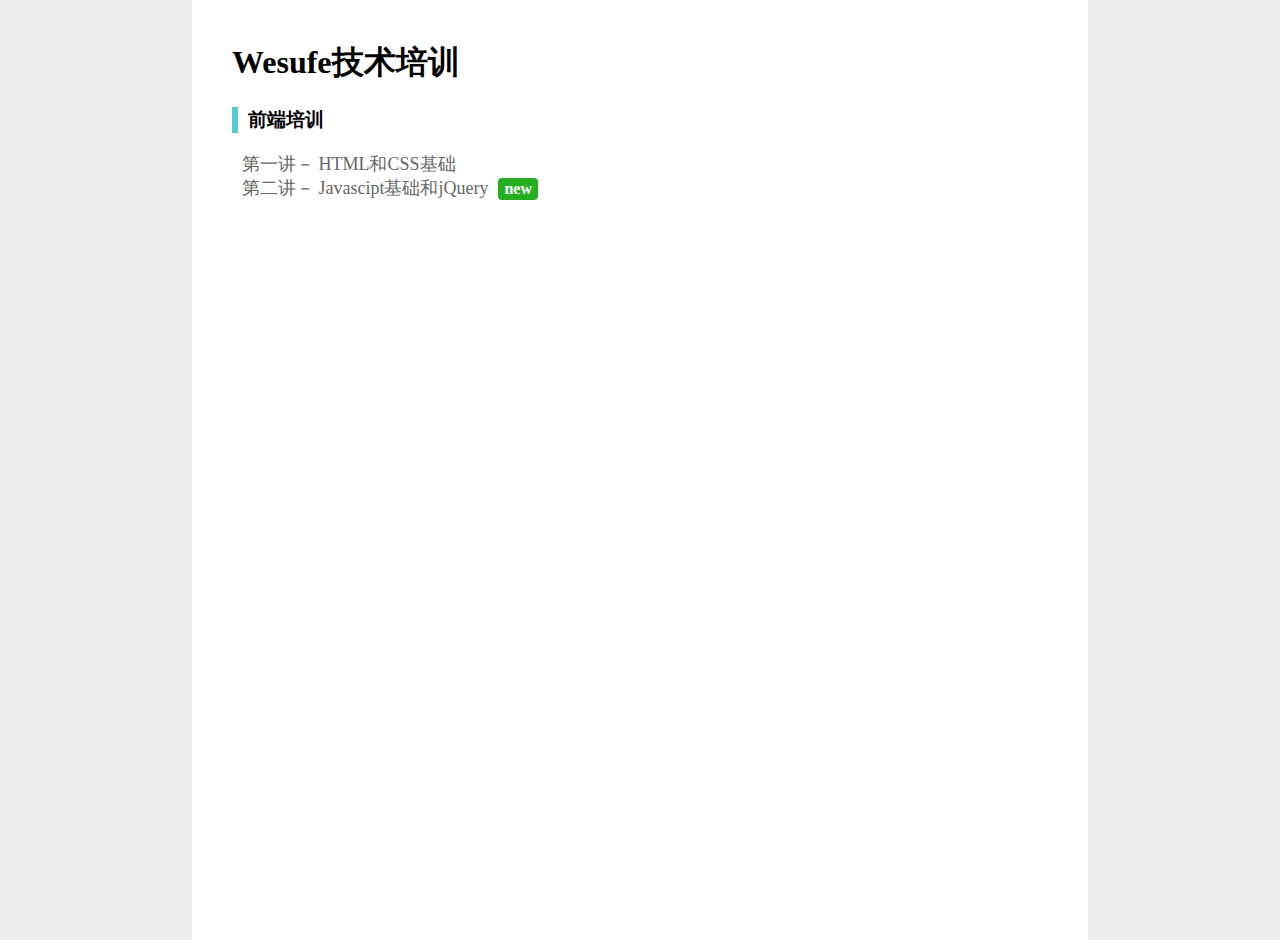
<file: index.html>
<!DOCTYPE html>
<html lang="en">

<head>
    <meta charset="UTF-8">
    <link rel="stylesheet" href="styles/style.css">
    <meta name="viewport" content="width=device-width, user-scalable=no, initial-scale=1.0, maximum-scale=1.0, minimum-scale=1.0">
    <title>Wesufe技术培训</title>
</head>

<body>
    <div class="container">
        <h1>Wesufe技术培训</h1>
        <h3>前端培训</h3>
        <ul>
            <li><a href="lecture01.html">第一讲－ HTML和CSS基础</a></li>
            <li><a href="lecture02.html">第二讲－ Javascipt基础和jQuery</a></li>
        </ul>
    </div>
</body>

</html>
</file>
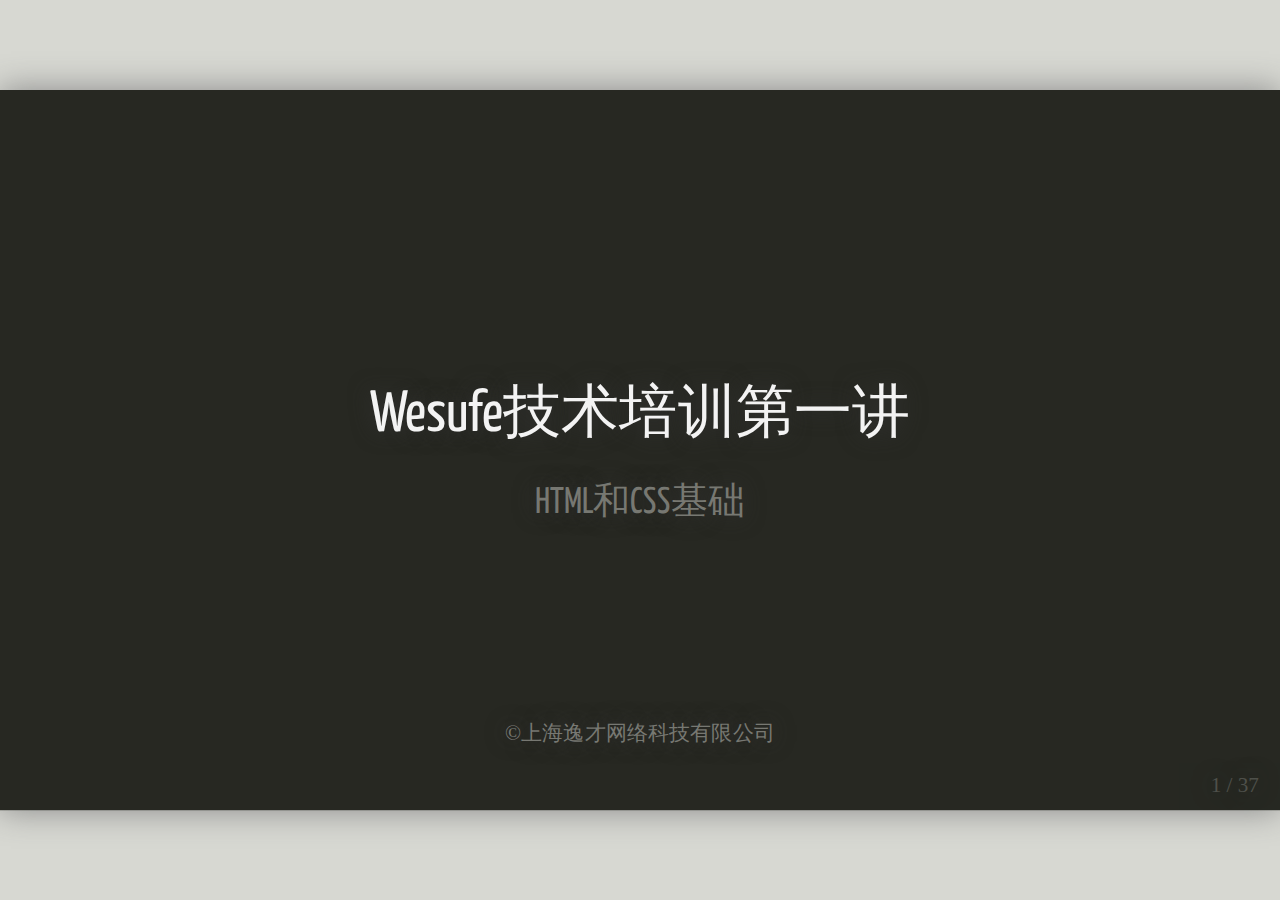
<file: lecture01.html>
<!DOCTYPE html>
<html>

<head>
    <title>Wesufe技术培训</title>
    <meta charset="utf-8">
    <link rel="stylesheet" href="styles/remark.css">
</head>

<body>
    <textarea id="source">

class: center, middle,inverse

# Wesufe技术培训第一讲
###HTML和CSS基础
.footnote[&copy;上海逸才网络科技有限公司]
---

# 中国软件开发者现状
.left-column-40[![](images/01/1.png)]
.right-column-60[![](images/01/2.png)]


---
#####年龄分布
![](images/01/3.png)
#####工作年限
![](images/01/4.png)

---

#####知识获取途径
![](images/01/5.png)

---

#####薪资水平
![](images/01/6.png)

---

#####薪资水平
![](images/01/7.png)

---
class:center,middle,inverse

#对新手程序猿/程序媛说的话

---
class:center,middle
#保持激情

---
class:center,middle
#只有不能解决难题的人
#没有人解决不了的难题

---
class:center,middle
#君子善假于物

---
class:center,middle
#英语能力

---
class:center,middle
#养成良好的编码习惯

---
class:center,middle
#养成写开发文档的习惯

---
class:center,middle
#Stay hungry , Stay foolish

---
class:center,middle,inverse
#HTML和CSS基础

---
#HTML

网页的结构(语义化)

#CSS
网页的样式

#JS
网页的行为

---
class:center,middle,inverse
#HTML

---
.left-column-25[
####基本结构
]
.right-column-75[
```
<!DOCTYPE html>
<html lang="en">
<head>
    <meta charset="UTF-8">
    <title>Document</title>
    <link rel="stylesheet" href="style.css">
    <script src="aaa.js"></script>
</head>
<body>
    ...
    <script type="text/javascript"></script>
</body>
</html>
```
]
---
.left-column-25[
#####基本结构
#### head标签
]
.right-column-75[
```
<!DOCTYPE html>
<html lang="en">
<head>
    <meta charset="UTF-8">
    <meta name="viewport" content="width=device-width, user-scalable=no, initial-scale=1.0, maximum-scale=1.0, minimum-scale=1.0">
    <meta name="description" content="WeSufe上财微助手，是由上海财经大学信息学院WeSufe团队负责开发与维护，为上财学子提供优质、全面的资讯服务的同时丰富校园生活，旨在建立优秀的公共服务平台">
    <meta name="author" content="Wesufe">
    <meta name="keyword" content="Wesufe,Wesufe团队,Wesufe上财微助手,上财微助手,上海财经大学微信">
    <link rel="stylesheet" href="style.css">
    <link rel="shortcut icon" type="image/ico" href="favicon.ico" />
    <script src="aaa.js"></script>
    <title>Document</title>
</head>
<body>
    ...
    <script type="text/javascript"></script>
</body>
</html>
```
]
---
.left-column-25[
#####基本结构
##### head标签
####  常用标签
]
.right-column-75[
####.red[Heading]
`<h1> <h2> <h3> <h4> <h5> <h6>`
`<hr>`
####.red[Typography]
`<strong> <em> <small> <del> <sub> <sup> <abbr> <address> <cite> <blockquote> <pre> <code>`
####.red[Paragraph]
`<p>`
####.red[Layout]
`<div><span>`
####.red[Hyperlink]
`<a href="#" target="_blank">`

target:_self,_blank,_parent,_top
]

---
.left-column-25[
#####基本结构
##### head标签
####  常用标签
]
.right-column-75[
####.red[List]
`<ul> <li>`

`<ol> <li>`

`<dl> <dt> <dd>`
####.red[Media]
`<img src="1.jpg" alt="Image Description">`
`<audio> <video> <object> <embed>`

####.red[Frame]
`<iframe>`

####.red[Table]
`<table> <thead> <tbody> <tfoot> <tr> <th> <td>`
]
---
.left-column-25[
#####基本结构
##### head标签
####  常用标签
]
.right-column-75[
####.red[Form]
`<form method="POST" action="/handler">`

`<label> <input> <select> <option> <optgroup> <textarea> <button>`

####.orange[input type:]

text,password,radio,checkbox,file,reset,submit,hidden

email,date,month,week,time,url,range,number,tel


####.orange[input attribute:]

name,value,disabled,readonly,placeholder
]
---
.left-column-25[
#####基本结构
##### head标签
##### 常用标签
####  HTML5
]
.right-column-75[
####.red[新增标签]
`<header> <hgroup> <nav> <footer> <section> <article> <aside> <figure> <figcaption> <progress>`

####.red[新增特性]
svg

canvas

表单增强

本地存储localStorage

地理位置geolocation
]
---
class:center,middle
#Q&A

---
class:center,middle,inverse
#CSS

---
.left-column-25[
####基本语法
]
.right-column-75[
```
a:focus,
a:active{
    -moz-outline: none;
    outline: none;
}
img:not([draggable]), embed, object, video {
    max-width: 100%;
    height: auto;
}
.lead{
    margin: 1em 0 2em 0;
    line-height: 1.6;
    font-weight: 400;
}
.clear {
    clear: both;
}
.clearlist, .clearlist li {
    list-style: none;
    padding: 0;
    margin: 0;
    background: none;
}
/* --- [ Address ] ---Lioit---*/
address {
    margin-bottom: 0px;
    font-style: normal;
    line-height: 26px;
    font-size: 14px;
}
dl dt{
    margin-bottom: 5px;
}

```
]

---

.left-column-25[
#####基本语法
####选择器
]
.right-column-75[
![](images/01/8.png)
]

---
.left-column-25[
#####基本语法
#####选择器
####盒模型
]
.right-column-75[
![](images/01/9.png)
####.red[box-sizing属性]

content-box(默认):width和height不包含padding和border

border-box:width和height包含padding和border
]

---
.left-column-25[
#####基本语法
#####选择器
#####盒模型
####定位
]
.right-column-75[
####.red[display属性]
block

inline

inline-block

none

####.red[position属性]
static（默认）

relative

absolute

fixed

####.red[浮动与消除浮动]
]

---

.left-column-25[
#####基本语法
#####选择器
#####盒模型
#####定位
####样式
]
.right-column-75[
####.red[背景]
background

background-color

background-image

background-position

background-attachment

background-repeat

background-size

background-origin
####.red[字体]
font-size

font-family

font-weight

font-style
]

---

.left-column-25[
#####基本语法
#####选择器
#####盒模型
#####定位
####样式
]
.right-column-75[
####.red[文本]
line-height

letter-spacing

text-align

text-decoration

text-indent

text-shadow

text-transform

white-space

word-spacing
####.red[链接]
:visited :active :hover
]

---

.left-column-25[
#####基本语法
#####选择器
#####盒模型
#####定位
####样式
]
.right-column-75[
####.red[边框]
border-radius

box-shadow
####.red[列表]
list-style

####.red[表格]
table-layout

border-collapse
]

---

.left-column-25[
#####基本语法
#####选择器
#####盒模型
#####定位
####样式
]
.right-column-75[
####.red[过渡]
transition

transition-property|transition-duration|transition-timing-function|transition-delay

####.red[2D变换]
transform

rotate() skew() scale() translate()

####.red[动画]
@keyframes

animation
]
---

.left-column-25[
#####基本语法
#####选择器
#####盒模型
#####定位
#####样式
####媒介查询
]
.right-column-75[
```
@media (min-width: 768px) {
    .container{
        padding:0 15px;
    }
}
@media (max-width: 480px) and (orientation: landscape) {
    .container{
        padding:0;
    }
}
```
]
---
class:center,middle,inverse
#Emmet语法

---
class:center,middle
#Q&A

---
class: center, middle,inverse
#Thanks
![](images/qrcode.png)
.footnote[&copy;上海逸才网络科技有限公司]
    </textarea>
    <script src="scripts/remark-latest.min.js">
    </script>
    <script>
    var slideshow = remark.create({
        ratio:'16:9',
        navigation:{
            scroll:false
        },
        highlightStyle: 'monokai',
        highlightLanguage: 'remark',
        highlightLines: true
    });
    </script>
</body>

</html>
</file>
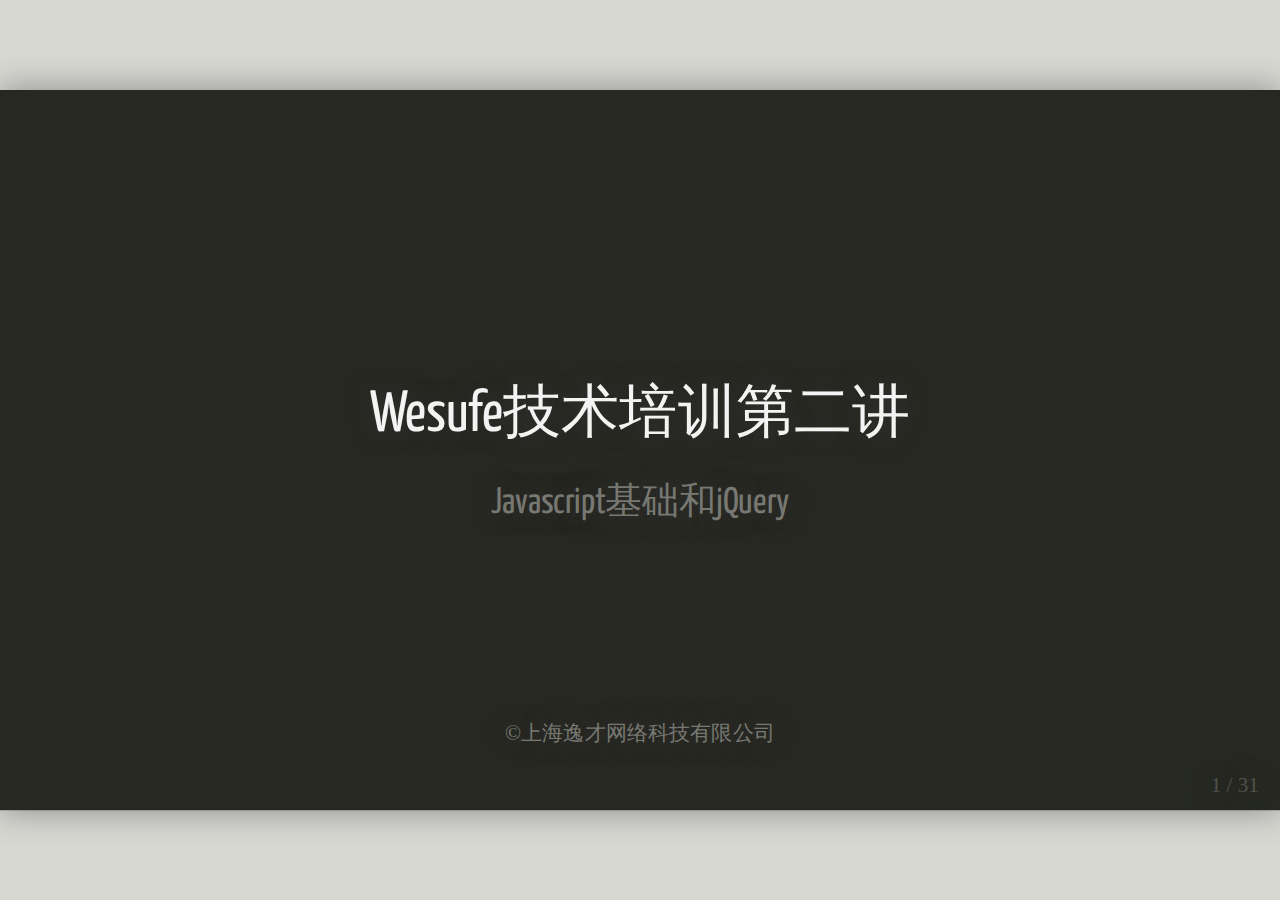
<file: lecture02.html>
<!DOCTYPE html>
<html>

<head>
    <title>Wesufe技术培训</title>
    <meta charset="utf-8">
     <link rel="stylesheet" href="styles/remark.css">
</head>

<body>
    <textarea id="source">

class: center, middle,inverse
# Wesufe技术培训第二讲
###Javascript基础和jQuery
.footnote[&copy;上海逸才网络科技有限公司]
---
class: center,middle
#Javascript可以用来做什么？

---

#Web端
.red[JavaScript做动态的东西]

动态的东西包括但不限于：表单提交，样式改变，用户操作监控与响应，比如用户点击后处理某些事情，还有就是自动化一些事情，比如在网页完全加载完成后，自动发送一些数据或者从服务器端获取一些数据并展示在页面上。

#Server端

.red[Node.Js]

1、采用事件驱动、异步编程，为网络服务而设计。其实Javascript的匿名函数和闭包特性非常适合事件驱动、异步编程。而且JavaScript也简单易学，很多前端设计人员可以很快上手做后端设计。

2、Node.js非阻塞模式的IO处理给Node.js带来在相对低系统资源耗用下的高性能与出众的负载能力，非常适合用作依赖其它IO资源的中间层服务。

3、Node.js轻量高效，可以认为是数据密集型分布式部署环境下的实时应用系统的完美解决方案。Node非常适合如下情况：在响应客户端之前，您预计可能有很高的流量，但所需的服务器端逻辑和处理不一定很多。
---

class:center,middle,inverse
#Javascript基础

---

.left-column-25[
####脚本位置
]
.right-column-75[
```
<!DOCTYPE html>
<html lang="en">
<head>
    <meta charset="UTF-8">
    <title>Document</title>
    <script type="text/javascript" src="a.js" async></script>
    <script type="text/javascript" src="b.js" defer></script>
</head>
<body>
    ...
    <script src="c.js"></script>
</body>
</html>
```
.red[async] 与 .red[defer] 的区别
]

---

.left-column-25[
#####脚本位置
####数据类型
]
.right-column-75[
####.red[基本数据类型]
String     .gray["aaa" 'bbb']

Number     .gray[1 1.1 070 0xA 2e5]

Boolean    .gray[true false]

undefined

null

Object

function

####.orange[typeof 检测类型]

```
console.log(typeof(null));
```
]
---

.left-column-25[
#####脚本位置
#####数据类型
####编码规范
]
.right-column-75[
#####参考 [.red[Airbnb Javascript 编程规范]](http://airbnb.io/javascript/#variables)
1. Types

2. Objects

3. Arrays

4. Strings

5. Functions

6. Properties

7. Variables

...
]

---

.left-column-25[
#####脚本位置
#####数据类型
#####编码规范
####操作符
]
.right-column-75[
####一元操作符 .gray[自增 自减]
```
var a=1,b=2;
var c=--a+b;
var d=a--+b;
console.log(a,b,c,d);
```
####<del>位操作符<del>

####布尔操作符 .gray[&& || !]

>.orange[巧用 ! 进行布尔转换]
>.orange[巧用 || 处理默认值]

```
var bool1=!!'',bool2=!!undefined,bool3=!0;
//var myObject = preferredObject || backupObject
var users=userArr||[];
```
####加性操作符 乘性操作符 .gray[`+ - * / %`]
>.orange[注意不同数据类型的自动转换]

```
var a=5,b='10';
console.log(a+b,a-b,a*b,a/b);
```
]
---

.left-column-25[
#####脚本位置
#####数据类型
#####编码规范
####操作符
]
.right-column-75[
####关系操作符 .gray[`> < >= <=`]
####相等操作符 .gray[`== === != !==`]
```
var a='0',b=0,c=false,d='';
console.log(a==b,a===b,b==c,b===c,c==d,c===d,a==d,a===d);
```
####条件操作符 .gray[`boolean_expression?true_value:false_value`]
```
var max=(num1>num2)?num1:num2;
```
####赋值操作符 .gray[`+= -= *= /= %=`]
]

---

.left-column-25[
#####脚本位置
#####数据类型
#####编码规范
#####操作符
####流程控制
]
.right-column-75[
1. if...else
2. do..while
3. while
4. for
5. for..in
6. break,continue
7. switch...case
]

---

.left-column-25[
#####脚本位置
#####数据类型
#####编码规范
#####操作符
#####流程控制
####函数
]
.right-column-75[
####.red[声明一个函数的方式:]

```
//方式1,推荐
var func=function(arg1,arg2){
    //some logic
    return returnValue;
}
//方式2 
function func(arg1,arg2){
    //some logic
    return returnValue;    
}
//调用
var a=func(arg1,arg2)
```

]
---

.left-column-25[
#####脚本位置
#####数据类型
#####编码规范
#####操作符
#####流程控制
#####函数
####BOM 和 DOM
]
.right-column-75[
####.red[BOM(Browser Object Model)] .orange[提供与浏览器交互的方法和接口]
window

location

navigator

screen

history
####.red[DOM(Document Object Model)] .orange[提供访问和操作网页内容的方法和接口]
![](images/02/1.png)
]
---
class:center,middle,inverse
#jQuery

---
class:center,middle
#jQuery是什么？
---
class:middle
jQuery是一个兼容多浏览器的javascript库，核心理念是.red[write less,do more]

jQuery的语法设计可以使开发更加便捷，例如操作文档对象、选择DOM元素、制作动画效果、事件处理、使用Ajax以及其他功能。

jQuery提供API让开发者编写插件。其模块化的使用方式使开发者可以很轻松的开发出功能强大的静态或动态网页。

---
.left-column-25[
####jQuery安装
]
.right-column-75[
####.red[版本选择] .gray[v1.11.3 v2.1.4]
1.x - 兼容IE6/7/8

2.x - 不兼容IE6/7/8

####.red[使用方式]
1.  引入外部文件
```
<!DOCTYPE html>
<html lang="en">
<head>
    <meta charset="UTF-8">
    <title>Document</title>
</head>
<body>
    ...
    <script src="js/jquery.js"></script>
</body>
</html>
```
2. 使用CDN
```
<script src="//cdn.bootcss.com/jquery/2.1.4/jquery.min.js"></script>
```
]
---
.left-column-25[
#####jQuery安装
####语法特色
]
.right-column-75[
####.red[简化DOM操作]
```
<!DOCTYPE html>
<html lang="en">
<head>
    <meta charset="UTF-8">
    <title>Document</title>
</head>
<body>
    <p id="para">Hello,World!</p>
</body>
</html>
```
####javascript:
```
document.getElementById('para').addEventListener('click',function(){
    this.style.color='red';
},false)
```
####jQuery
```
$('#para').click(function(){
   $(this).css('color','red'); 
});
```
]

---
.left-column-25[
#####jQuery安装
####语法特色
]
.right-column-75[
####.red[链式语法]
```
<!DOCTYPE html>
<html lang="en">
<head>
    <meta charset="UTF-8">
    <title>Document</title>
</head>
<body>
    <ul class="userList">
        <li>Mark Zuckerberg</li>
        <li>Larry Page</li>
        <li>Tim Cook</li>
    </ul>
</body>
</html>
```
```
$(document).ready(function({
    $('.userList').find('li').eq(0).slideUp(2000).slideDown(2000);
});

//简写
$(function(){
    ...
});
```
]

---
.left-column-25[
#####jQuery安装
#####语法特色
####选择器
]
.right-column-75[
####.red[语法:$('css_selector')]
```
$(this)

$('#container')  //id选择器

$('ul>li')  //子元素选择器

$('input[type="radio"]')  //属性选择器

$('.navbar .navbar-nav')  //后代选择器

//以下选择器为jQuery特有

$('tr:odd')

$('tr:even')

$('ul>li:eq(3)')

$('ul>li:lt(3)')

$('ul>li:gt(3)')
```
]

---
.left-column-25[
#####jQuery安装
#####语法特色
#####选择器
####DOM节点获取
]
.right-column-75[

```
//祖先元素
.parent()

.parents()

.parentsUntil()

//后代元素
.children()

.find()

//同胞元素
.siblings()

.next()

.nextAll()

.nextUntil()

.prev()

.prevAll()

.prevUntil()
```
```
.eq() .filter() .closest() 
```
]
---
.left-column-25[
#####jQuery安装
#####语法特色
#####选择器
#####DOM节点获取
####DOM节点操作
]
.right-column-75[
```
//增加节点

.append()

.appendTo()

.prepend()

.prependTo()

.after()

.insertAfter()

.before()

.insertBefore()

//删除节点

.empty()

.remove()

.detach()

```
]

---
.left-column-25[
#####jQuery安装
#####语法特色
#####选择器
#####DOM节点获取
####DOM节点操作
]
.right-column-75[
```
//复制节点

.clone()

//包裹节点

.wrap()

.wrapAll()

.wrapInner()

.unwrap()

//替换节点

.replaceAll()

.replaceWith()
```
]
---
.left-column-25[
#####jQuery安装
#####语法特色
#####选择器
#####DOM节点获取
#####DOM节点操作
####DOM节点属性
]
.right-column-75[
```
//获取/设置节点内容

.html()

.text()

.val()

//添加/删除样式

.addClass()

.removeClass()

.hasClass()

//添加/删除属性

.attr() //自定义属性

.removeAttr()

.prop() //固有属性

.removeProp()

```
]
---
.left-column-25[
#####jQuery安装
#####语法特色
#####选择器
#####DOM节点获取
#####DOM节点操作
#####DOM节点属性
####jQuery遍历
]
.right-column-75[
####.red[$(selector).each()]
```
var tRows=$('table tbody tr');
tRows.each(function(i){
    console.log(i);
    console.log($(this).text());
});
```
####.red[$.each()]
```
var users=[{'name':'Mary','age':19},{'name':'Peter','age':22},{'name':'Tom','age':32}];
$.each(users,function(i,item){
    console.log(i);
    console.log(item.name,item.age)
});

var user={'name':'Mary','age':19,'job':'teacher'};
$.each(user,function(key,val){
   console.log(key,val); 
});
```
###注意使用场景
]
---
.left-column-25[
#####jQuery安装
#####语法特色
#####选择器
#####DOM节点获取
#####DOM节点操作
#####DOM节点属性
#####jQuery遍历
####CSS操作
]
.right-column-75[
####.red[.css()方法]
```
//单个属性

$('#container').css('background','#ccc');

//多个属性

$('#container').css({
    'background':'#ccc',
    'color':'#222',
    'padding':'0 20px'
});

//function方式

$('#container').css('width',function(){
    var width=0;
    //some logic
    return width+'px';
});
```
]
---
.left-column-25[
#####jQuery安装
#####语法特色
#####选择器
#####DOM节点获取
#####DOM节点操作
#####DOM节点属性
#####jQuery遍历
#####CSS操作
####动画
]
.right-column-75[
####.red[参数:[duration][,easing][,complete]]
```
//显示隐藏
.show()

.hide()

.toggle()

//淡入淡出
.fadeIn()

.fadeOut()

.fadeToggle()

//滑入滑出
.slideUp()

.slideDown()

.slideToggle()
```
```
.animate(properties,[duration][,easing][,complete])
```
]
---
.left-column-25[
#####jQuery安装
#####语法特色
#####选择器
#####DOM节点获取
#####DOM节点操作
#####DOM节点属性
#####jQuery遍历
#####CSS操作
#####动画
####事件处理
]
.right-column-75[
####.red[事件类型]
####.orange[Browser]
scroll resize
####.orange[Mouse]
click dblclick hover mousedown mouseup mouseenter mouseleave mouseover mouseout
####.orange[Keyboard]
keydown keypress keyup
####.orange[Form]
focus blur change focusin focusout
]
---
.left-column-25[
#####jQuery安装
#####语法特色
#####选择器
#####DOM节点获取
#####DOM节点操作
#####DOM节点属性
#####jQuery遍历
#####CSS操作
#####动画
####事件处理
]
.right-column-75[
```
$(window).resize(function(){...});

$('button').click(function(){...});

$('input').focus(function(){...});

$('select').change(function(){...});
```
```
$(parent_selector).on(event_name,child_selector,function(){...});
```

###思考：两种方式的区别是什么？
]
---
.left-column-25[
#####jQuery安装
#####语法特色
#####选择器
#####DOM节点获取
#####DOM节点操作
#####DOM节点属性
#####jQuery遍历
#####CSS操作
#####动画
#####事件处理
####jQuery Ajax
]
.right-column-75[
    AJAX 是在不重新加载整个页面的情况下与服务器交换数据并更新部分网页的艺术。
```
//$.ajax([settings])
$.ajax({
    url:'backendHandler',
    type:'post',//get post
    async:true,//默认true 异步请求
    data:{},
    success:function(data){
        //data为后台返回的数据
    }
})

//$.get(url[,data][,success])
$.get('backendHandler',function(data){
    
})

//$.post(url[,data][,success])
$.post('backendHandler',{},function(data){
    
})
```
]
---
class:center,middle
#Q&A

---
class: center, middle,inverse
#Thanks
![](images/qrcode.png)
.footnote[&copy;上海逸才网络科技有限公司]
    </textarea>
    <script src="scripts/remark-latest.min.js">
    </script>
    <script>
    var slideshow = remark.create({
        ratio:'16:9',
        navigation:{
            scroll:false
        },
        highlightStyle: 'monokai',
        highlightLanguage: 'remark',
        highlightLines: true
    });
    </script>
</body>

</html>
</file>
<file: styles/style.css>
html,
   body {
       background-color: #eee;
       width: 100%;
       height: 100%;
       margin: 0;
       font-family: 'font-family: Helvetica, Tahoma, Arial, STXihei, "华文细黑", "Microsoft YaHei", "微软雅黑", SimSun, "宋体", Heiti, "黑体", sans-serif';
   }
   
   .container {
       margin: 0 15%;
       padding: 20px 40px;
       height: 100%;
       background-color: #fff;
   }
   
   @media(max-width: 768px) {
       .container {
           margin: 0;
       }
   }
   
   h3 {
       padding-left: 10px;
       border-left: solid 6px #58CBD2;
   }
   
   ul {
       padding: 0;
       list-style: none;
   }
   
   ul li {
       position: relative;
   }
   
   ul li a {
       padding: 2px 10px;
       text-decoration: none;
       font-size: 18px;
       color: #666;
   }
   
   ul li:last-child:after {
       display: inline-block;
       content: 'new';
       padding: 2px 6px;
       background-color: #26AF21;
       border-radius: 4px;
       color: #fff;
       font-weight: 600;
   }
</file>
<file: styles/remark.css>
@import url(https://fonts.useso.com/css?family=Yanone+Kaffeesatz);
  @import url(https://fonts.useso.com/css?family=Droid+Serif:400,700,400italic);
  @import url(https://fonts.useso.com/css?family=Ubuntu+Mono:400,700,400italic);
  body {
      font-family: 'font-family: Helvetica, Tahoma, Arial, STXihei, "华文细黑", "Microsoft YaHei", "微软雅黑", SimSun, "宋体", Heiti, "黑体", sans-serif';
  }
  
  h1,
  h2,
  h3 {
      font-family: 'Yanone Kaffeesatz';
      font-weight: 400;
      margin-bottom: 0;
  }
  a{
    text-decoration: none;
  }
  ol li{
    margin:10px 0;
  }
  .inverse .footnote{
    position: absolute;
    display: block;
    bottom: 3em;
    width: calc(100% - 160px);
  }
  .red {
      color: rgb(249, 38, 114);
  }
  
  .orange {
      color: #E6A22D;
  }
  
  .remark-code,
  .remark-inline-code {
      font-family: 'Ubuntu Mono';
  }
  
  .inverse {
      background: #272822;
      color: #777872;
      text-shadow: 0 0 20px #333;
  }
  
  .inverse h1,
  .inverse h2 {
      color: #f3f3f3;
      line-height: 0.8em;
  }
  
  .left-column-40 {
      width: 40%;
      float: left;
  }
  
  .right-column-60 {
      width: 60%;
      float: right;
  }
  
  .left-column-25 {
      width: 25%;
      float: left;
  }
  
  .right-column-75 {
      width: 75%;
      float: right;
  }
  .left-column-25 h5{
    font-size: 20px;
    color: #ccc;
  }
  .gray{
    margin-left: 20px;
    color: #999;
    word-spacing: 10px;
  }
</file>
